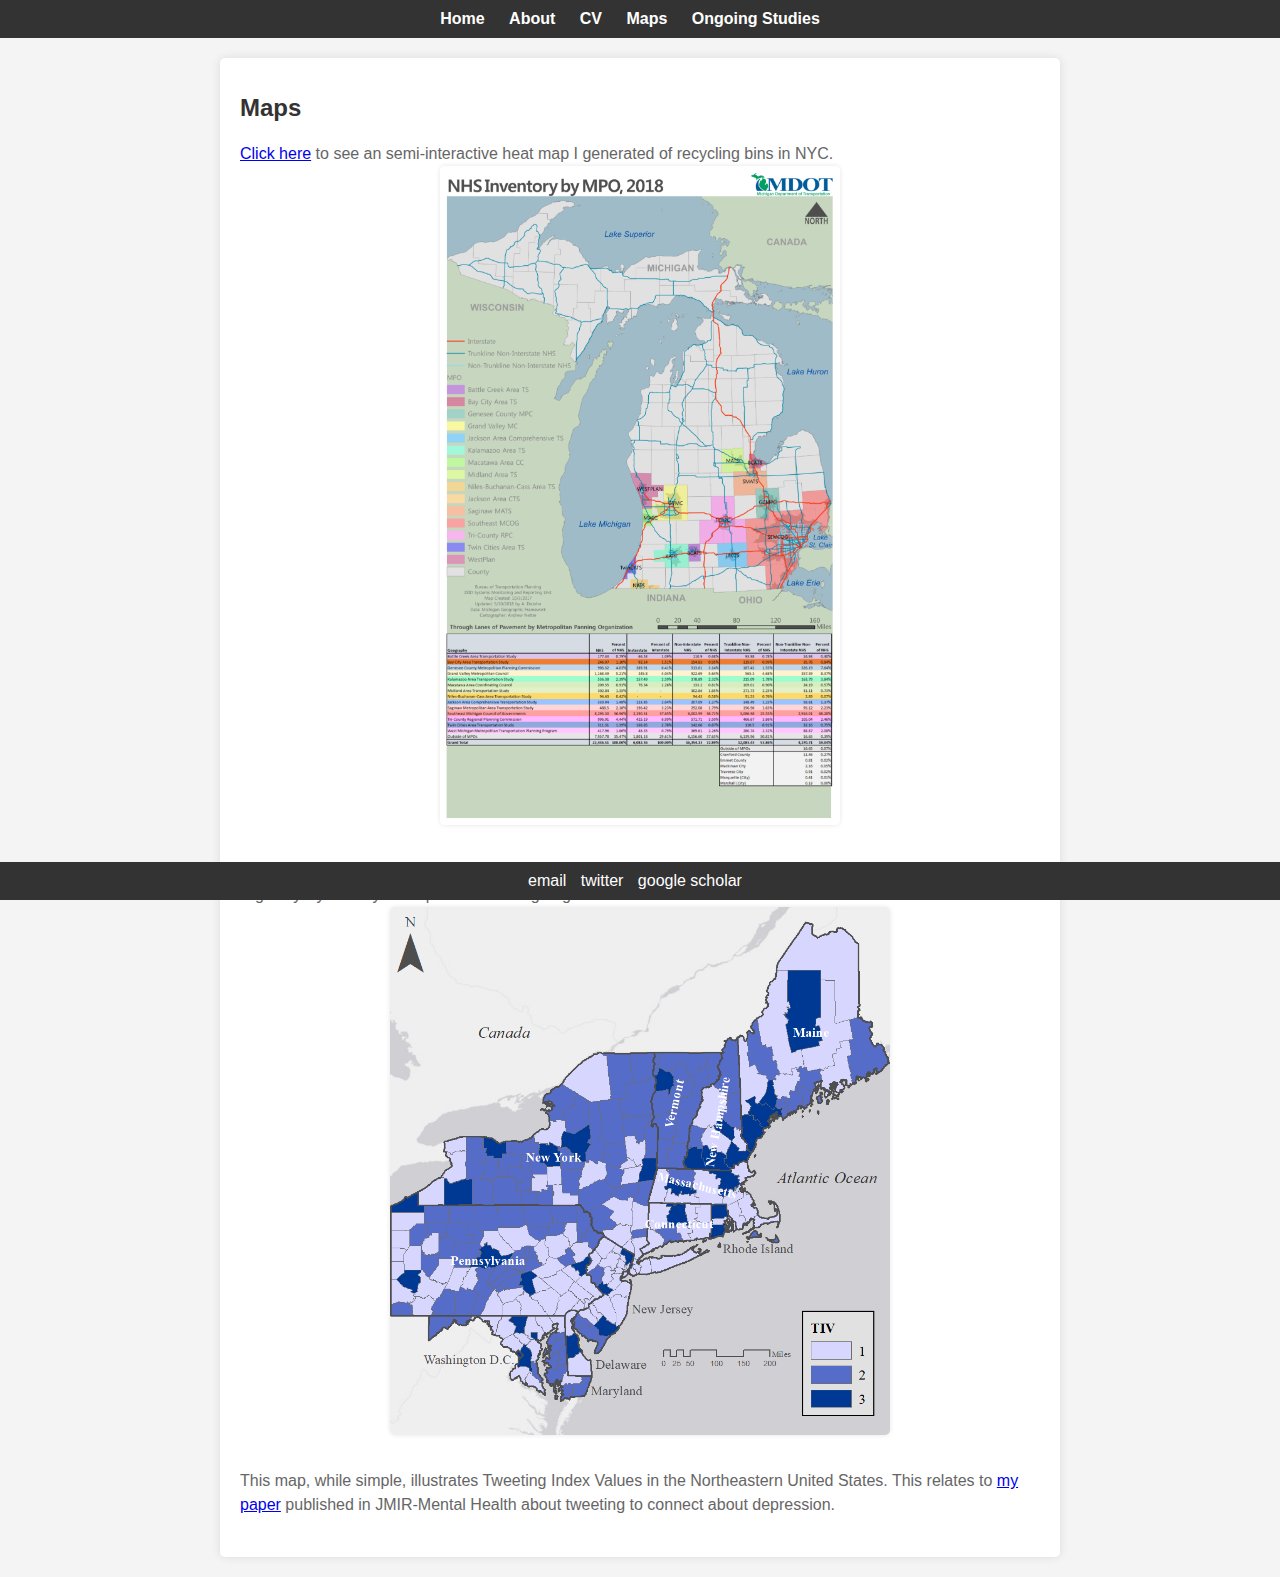
<file: maps.html>
<!DOCTYPE html>
<html lang="en">
<head>
    <meta charset="UTF-8">
    <meta name="viewport" content="width=device-width, initial-scale=1.0">
    <title>Amber DeJohn, Ph.D.</title>
    <link rel="stylesheet" type="text/css" href="/css/main.css">
    <style>
        body {
            font-family: Arial, sans-serif;
            background-color: #f4f4f4;
            margin: 0;
            padding: 0;
        }
        nav {
            background-color: #333;
            color: #fff;
            padding: 10px 0;
            text-align: center;
        }
        nav ul {
            list-style-type: none;
            margin: 0;
            padding: 0;
        }
        nav ul li {
            display: inline;
            margin-right: 20px;
        }
        nav ul li a {
            text-decoration: none;
            color: #fff;
            font-weight: bold;
        }
        .container {
            max-width: 800px;
            margin: 20px auto;
            padding: 20px;
            background-color: #fff;
            box-shadow: 0 0 10px rgba(0, 0, 0, 0.1);
            border-radius: 5px;
        }
        .blurb h1 {
            font-size: 24px;
            margin-bottom: 20px;
            color: #333;
        }
        .blurb p {
            font-size: 16px;
            line-height: 1.5;
            margin-bottom: 20px;
            color: #666;
        }
        .blurb img {
            display: block;
            margin: 0 auto;
            margin-bottom: 10px;
            border-radius: 5px;
            box-shadow: 0 0 5px rgba(0, 0, 0, 0.1);
        }
        footer {
            background-color: #333;
            color: #fff;
            text-align: center;
            padding: 10px 0;
            position: fixed;
            bottom: 0;
            left: 0;
            width: 100%;
        }
        footer ul {
            list-style-type: none;
            margin: 0;
            padding: 0;
        }
        footer ul li {
            display: inline;
            margin-right: 10px;
        }
        footer ul li a {
            text-decoration: none;
            color: #fff;
        }
    </style>
</head>
	<body>
		<nav>
    		<ul>
        		<li><a href="/">Home</a></li>
	        	<li><a href="/about">About</a></li>
        		<li><a href="/cv">CV</a></li>
        		<li><a href="/maps">Maps</a></li>
			<li><a href="/studies">Ongoing Studies</a></li>
    		</ul>
		</nav>
		<div class="container">
    		<div class="blurb">
        		<h1>Maps</h1>
				<p>
				<a href="/recyclingbins_heatmap.html">Click here</a> to see an semi-interactive heat map I generated of recycling bins in NYC.
				<c>
				<img src = "/images/MPONHS18.png" height="600" width="400"/><br />
				This is a map I maintained while working for the Michigan Department of Transportation. It shows the National Highway System by Metropolitan Planning Organization. <br />
			
				<img src = "/images/tiv_map.png" height="600" width="500"/><br />
				This map, while simple, illustrates Tweeting Index Values in the Northeastern United States. This relates to <a href="https://mental.jmir.org/2018/4/e61/">my paper</a> published in JMIR-Mental Health about tweeting to connect about depression.<br />
				</c></p>
    		</div><!-- /.blurb -->
		</div><!-- /.container -->
		<footer>
    		<ul>
        		<li><a href="mailto:amber.dejohn@mail.utoronto.ca">email</a></li>
        		<li><a href="https://twitter.com/amberdejohn">twitter</a></li>
			<li><a href="https://scholar.google.com/citations?user=W7iYtmcAAAAJ&hl=en&oi=ao">google scholar</a></li>
			</ul>
		</footer>
	</body>
</html>
</file>
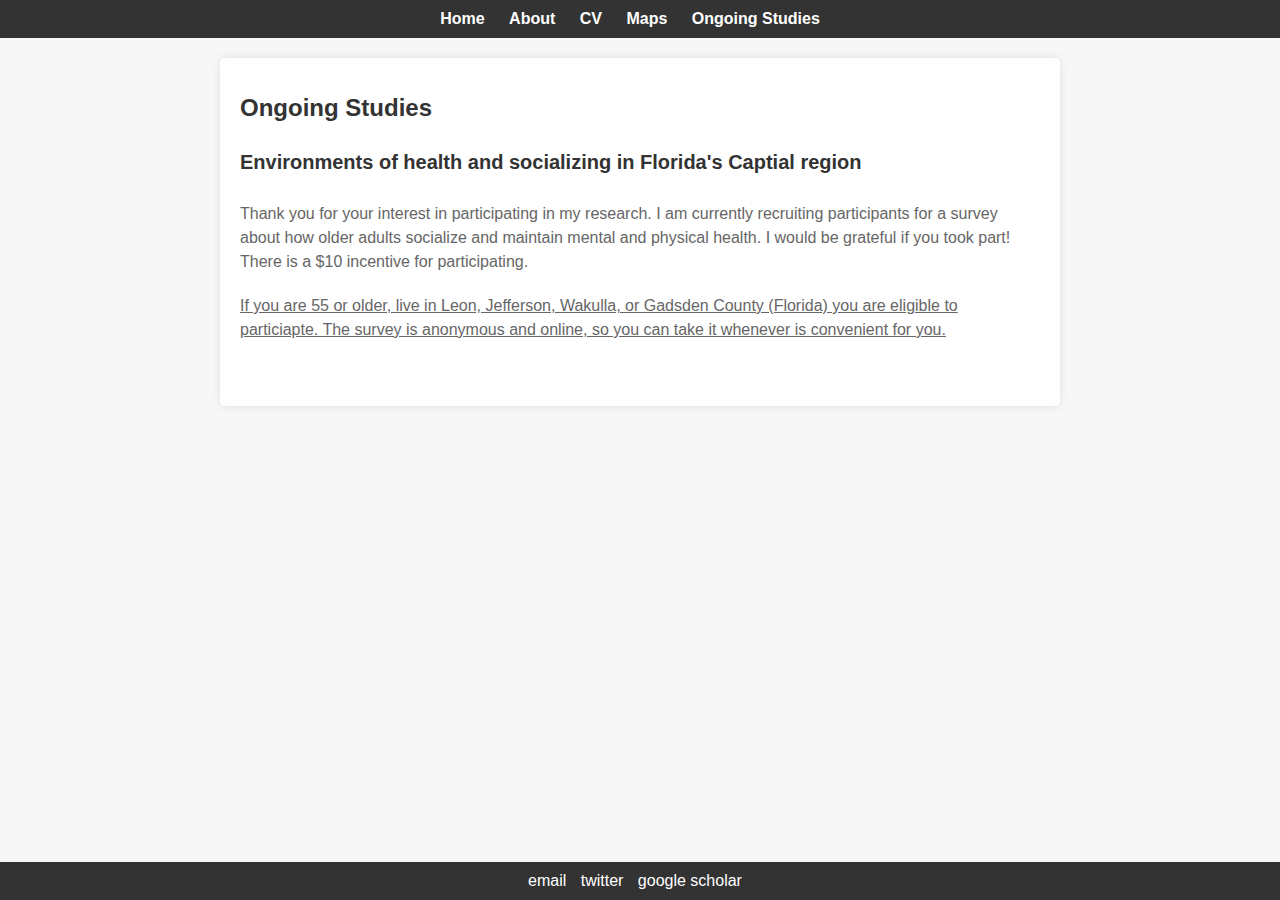
<file: studies.html>
<!DOCTYPE html>
<html lang="en">
<head>
    <meta charset="UTF-8">
    <meta name="viewport" content="width=device-width, initial-scale=1.0">
    <title>Amber DeJohn, Ph.D.</title>
    <link rel="stylesheet" type="text/css" href="/css/main.css">
    <style>
        body {
            font-family: Arial, sans-serif;
            background-color: #f7f7f7;
            margin: 0;
            padding: 0;
        }
        nav {
            background-color: #333;
            color: #fff;
            padding: 10px 0;
            text-align: center;
        }
        nav ul {
            list-style-type: none;
            margin: 0;
            padding: 0;
        }
        nav ul li {
            display: inline;
            margin-right: 20px;
        }
        nav ul li a {
            text-decoration: none;
            color: #fff;
            font-weight: bold;
        }
        .container {
            max-width: 800px;
            margin: 20px auto;
            padding: 20px;
            background-color: #fff;
            box-shadow: 0 0 10px rgba(0, 0, 0, 0.1);
        }
        .blurb h1 {
            font-size: 24px;
            margin-bottom: 20px;
        }
        .blurb p {
            font-size: 16px;
            line-height: 1.5;
            margin-bottom: 20px;
        }
        .blurb img {
            display: block;
            margin: 0 auto;
            margin-bottom: 10px;
            border-radius: 5px;
            box-shadow: 0 0 5px rgba(0, 0, 0, 0.1);
        }
        footer {
            background-color: #333;
            color: #fff;
            text-align: center;
            padding: 10px 0;
            position: fixed;
            bottom: 0;
            left: 0;
            width: 100%;
        }
        footer ul {
            list-style-type: none;
            margin: 0;
            padding: 0;
        }
        footer ul li {
            display: inline;
            margin-right: 10px;
        }
        footer ul li a {
            text-decoration: none;
            color: #fff;
        }
    </style>
</head>
<body>
    <nav>
        <ul>
            <li><a href="/">Home</a></li>
            <li><a href="/about">About</a></li>
            <li><a href="/cv">CV</a></li>
            <li><a href="/maps">Maps</a></li>
            <li><a href="/studies">Ongoing Studies</a></li>
        </ul>
    </nav>
    <div class="container">
        <div class="blurb">
            <h1>Ongoing Studies</h1>
            <h2>Environments of health and socializing in Florida's Captial region</h2>
            <p>Thank you for your interest in participating in my research. I am currently recruiting participants for a survey about how older adults socialize and maintain mental and physical health. I would be grateful if you took part! There is a $10 incentive for participating.<br></p>
            <p><U>If you are 55 or older, live in Leon, Jefferson, Wakulla, or Gadsden County (Florida) you are eligible to particiapte. The survey is anonymous and online, so you can take it whenever is convenient for you.</U><br>
            <br>
            </p>
        </div><!-- /.blurb -->
    </div><!-- /.container -->
    <footer>
        <ul>
            <li><a href="mailto:amber.dejohn@fsu.edu">email</a></li>
            <li><a href="https://twitter.com/amberdejohn">twitter</a></li>
            <li><a href="https://scholar.google.com/citations?user=W7iYtmcAAAAJ&hl=en&oi=ao">google scholar</a></li>
        </ul>
    </footer>
</body>
</html>
</file>
<file: css/main.css>
body {
            font-family: Arial, sans-serif;
            background-color: #f4f4f4;
            margin: 0;
            padding: 0;
        }
        nav {
            background-color: #333;
            color: #fff;
            padding: 10px 0;
            text-align: center;
        }
        nav ul {
            list-style-type: none;
            margin: 0;
            padding: 0;
        }
        nav ul li {
            display: inline;
            margin-right: 20px;
        }
        nav ul li a {
            text-decoration: none;
            color: #fff;
            font-weight: bold;
        }
        .container {
            width: 90%;
            max-width: 800px;
            margin: 20px auto;
            padding: 20px;
            background-color: #fff;
            box-shadow: 0 0 10px rgba(0, 0, 0, 0.1);
            border-radius: 5px;
        }
        .blurb h1 {
            font-size: 32px;
            margin-bottom: 20px;
            color: #333;
        }
        .blurb h2 {
            font-size: 20px;
	    line-height: 2;
            margin-bottom: 20px;
            color: #333;
        }
        .blurb p {
            font-size: 16px;
            line-height: 1.5;
            margin-bottom: 20px;
            color: #666;
        }
        .blurb img {
            display: block;
            margin: 0 auto;
            margin-bottom: 10px;
            border-radius: 5px;
            box-shadow: 0 0 5px rgba(0, 0, 0, 0.1);
        }
	.blurb img {
   	max-width: 100%; /* Ensure image doesn't exceed container width */
    	height: auto; /* Maintain aspect ratio */
	}
        footer {
            background-color: #333;
            color: #fff;
            text-align: center;
            padding: 10px 0;
            position: fixed;
            bottom: 0;
            left: 0;
            width: 100%;
        }
        footer ul {
            list-style-type: none;
            margin: 0;
            padding: 0;
        }
        footer ul li {
            display: inline;
            margin-right: 10px;
        }
        footer ul li a {
            text-decoration: none;
            color: #fff;
        }
</file>
